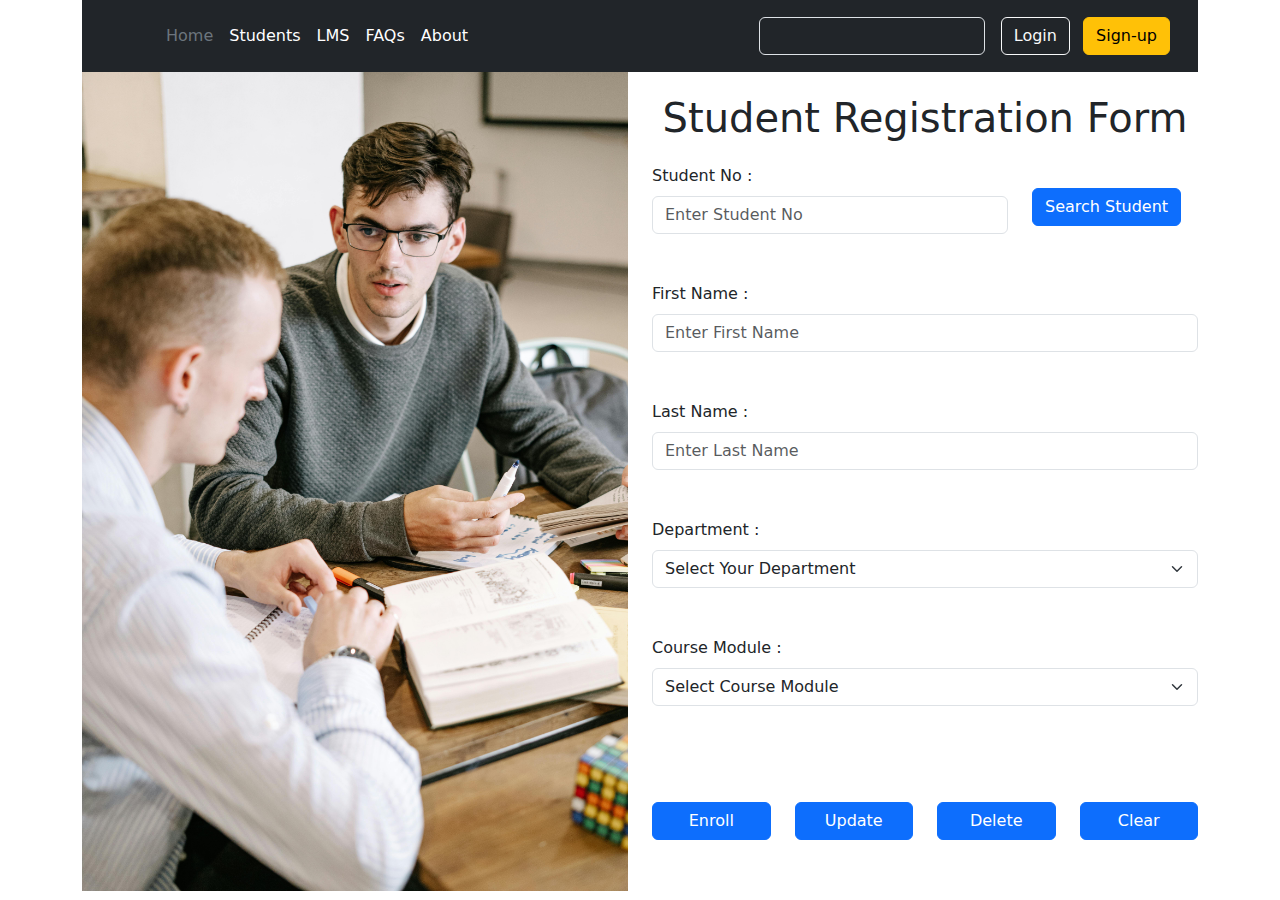
<file: index.html>
<!DOCTYPE html>
<html lang="en">
  <head>
    <meta charset="UTF-8" />
    <meta name="viewport" content="width=device-width, initial-scale=1.0" />
    <title>Student Registration</title>
    <link
      href="https://cdn.jsdelivr.net/npm/bootstrap@5.3.3/dist/css/bootstrap.min.css"
      rel="stylesheet"
      integrity="sha384-QWTKZyjpPEjISv5WaRU9OFeRpok6YctnYmDr5pNlyT2bRjXh0JMhjY6hW+ALEwIH"
      crossorigin="anonymous"
    />
    <link href="https://unpkg.com/aos@2.3.1/dist/aos.css" rel="stylesheet" />

    <link rel="stylesheet" href="./assets/css/style.css">

  </head>

  <body>

    <div class="container position-relative">
      <!-- Loading Overlay -->
      <div class="loading-overlay" id="loading-overlay">
        <div class="loading-spinner">Loading...</div>
      </div>

      <!-- Form Content -->
      <div class="row">
        <div class="col-lg-12 col-sm-12">
          <header class="p-3 text-bg-dark">
            <div class="container">
              <div class="d-flex flex-wrap align-items-center justify-content-center justify-content-lg-start">
                <a href="/" class="d-flex align-items-center mb-2 mb-lg-0 text-white text-decoration-none">
                  <svg class="bi me-2" width="40" height="32" role="img" aria-label="Bootstrap"><use xlink:href="#bootstrap"/></svg>
                </a>
        
                <ul class="nav col-12 col-lg-auto me-lg-auto mb-2 justify-content-center mb-md-0">
                  <li><a href="index.html" class="nav-link px-2 text-secondary">Home</a></li>
                  <li><a href="assets/pages/student-records.html" class="nav-link px-2 text-white">Students</a></li>
                  <li><a href="#" class="nav-link px-2 text-white">LMS</a></li>
                  <li><a href="#" class="nav-link px-2 text-white">FAQs</a></li>
                  <li><a href="#" class="nav-link px-2 text-white">About</a></li>
                </ul>
        
                <form class="col-12 col-lg-auto mb-3 mb-lg-0 me-lg-3" role="search">
                  <input type="search" class="form-control form-control-dark text-bg-dark" placeholder="Search..." aria-label="Search">
                </form>
        
                <div class="text-end">
                  <button type="button" class="btn btn-outline-light me-2">Login</button>
                  <button type="button" class="btn btn-warning">Sign-up</button>
                </div>
              </div>
            </div>
          </header>
        </div>
      </div>

      <div class="row">
        <div class="col-lg-6 col-sm-12">
          <img src="./assets/img/student.jpg" alt="Group of students studying" height="100%" width="100%" />
        </div>

        <div class="col-lg-6 col-sm-12 mt-3">

          <div class="row">
            <div style="font-size: 40px;" class="d-flex justify-content-center">
              <p>Student Registration Form</p>
            </div>
          </div>

          <div class="row">
            <div class="col-lg-8">
              <label class="form-label" for="txt-studno">Student No :</label>
              <input class="form-control" type="text" id="txt-studno" placeholder="Enter Student No" />
            </div>
            <div class="col-lg-4">
              <div class="mt-4">
                <button id="btn-search" class="btn btn-primary">Search Student</button>
              </div>
            </div>
          </div>

          <div class="row">
            <div class="mt-5">
              <label class="form-label" for="txt-fname">First Name :</label>
              <input class="form-control" type="text" id="txt-fname" placeholder="Enter First Name" />
            </div>
            <div class="mt-5">
              <label class="form-label" for="txt-lname">Last Name :</label>
              <input class="form-control" type="text" id="txt-lname" placeholder="Enter Last Name" />
            </div>
            <div class="mt-5">
              <label class="form-label" for="cmb-dep">Department :</label>
              <select class="form-select" id="cmb-dep">
                <option>Select Your Department</option>
                <option>PS</option>
                <option>BS</option>
                <option>ENCM</option>
                <option>SE</option>
                <option>MIT</option>
                <option>ECS</option>
              </select>
            </div>
            <div class="mt-5">
              <label class="form-label" for="cmb-sub">Course Module :</label>
              <select class="form-select" id="cmb-sub">
                <option>Select Course Module</option>
                <option>Course Module 01</option>
                <option>Course Module 02</option>
                <option>Course Module 03</option>
                <option>Course Module 04</option>
                <option>Course Module 05</option>
                <option>Course Module 06</option>
              </select>
            </div>
          </div>

          <div class="row mt-5">
            <div class="col-lg-3 col-sm-3">
              <div class="mt-5">
                <button id="btn-enroll" class="btn btn-primary w-100">Enroll</button>
              </div>
            </div>
            <div class="col-lg-3 col-sm-3">
              <div class="mt-5">
                <button id="btn-update" class="btn btn-primary w-100">Update</button>
              </div>
            </div>
            <div class="col-lg-3 col-sm-3">
              <div class="mt-5">
                <button id="btn-delete" class="btn btn-primary w-100">Delete</button>
              </div>
            </div>
            <div class="col-lg-3 col-sm-3">
              <div class="mt-5">
                <button id="btn-clear" class="btn btn-primary w-100">Clear</button>
              </div>
            </div>
          </div>

        </div>
      </div>

    </div>

    <script src="https://cdn.jsdelivr.net/npm/bootstrap@5.3.3/dist/js/bootstrap.bundle.min.js" integrity="sha384-YvpcrYf0tY3lHB60NNkmXc5s9fDVZLESaAA55NDzOxhy9GkcIdslK1eN7N6jIeHz" crossorigin="anonymous"></script>
    <script src="https://unpkg.com/aos@2.3.1/dist/aos.js"></script>
    <script>
      AOS.init({ duration: 3000 });
    </script>
    <script src="./assets/js/app.js"></script>
  </body>
</html>
</file>
<file: assets/css/style.css>
.loading-overlay {
  position: absolute;
  top: 0;
  left: 0;
  width: 100%;
  height: 100%;
  background: rgba(0, 0, 0, 0.5); /* 50% opacity */
  z-index: 1000;
  display: none; /* Initially hidden */
}

.loading-spinner {
  position: absolute;
  top: 50%;
  left: 50%;
  transform: translate(-50%, -50%);
  color: white;
  font-size: 2em;
}
</file>
